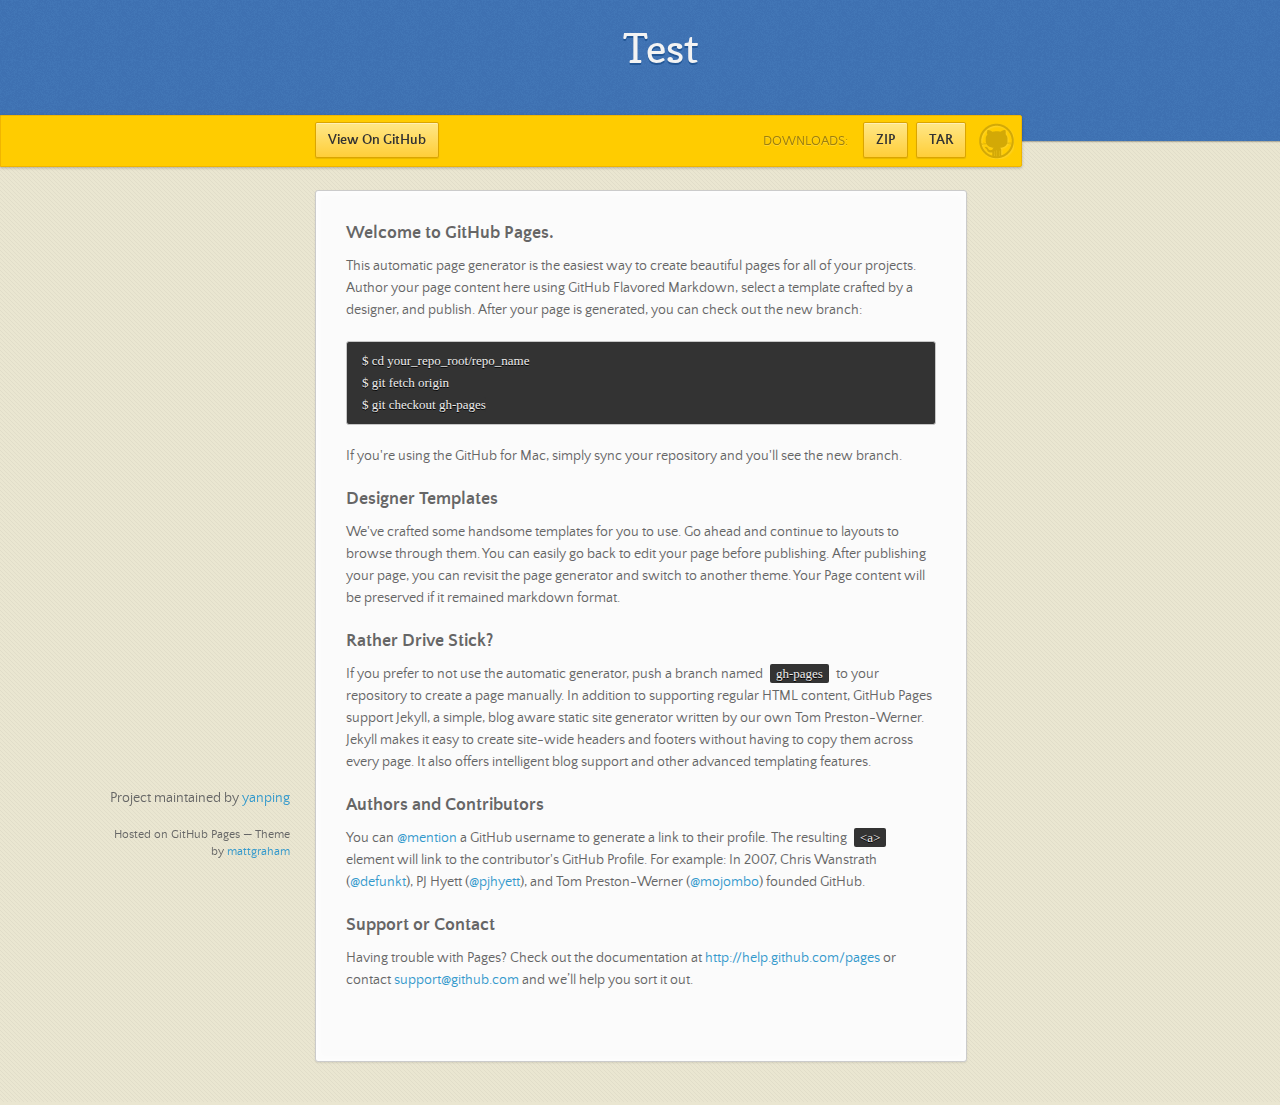
<file: index.html>
<!doctype html>
<html>
  <head>
    <meta charset="utf-8">
    <meta http-equiv="X-UA-Compatible" content="chrome=1">
    <title>Test by yanping</title>
    <link rel="stylesheet" href="stylesheets/styles.css">
    <link rel="stylesheet" href="stylesheets/pygment_trac.css">
    <script src="https://ajax.googleapis.com/ajax/libs/jquery/1.7.1/jquery.min.js"></script>
    <script src="javascripts/main.js"></script>
    <!--[if lt IE 9]>
      <script src="//html5shiv.googlecode.com/svn/trunk/html5.js"></script>
    <![endif]-->
    <meta name="viewport" content="width=device-width, initial-scale=1, user-scalable=no">

  </head>
  <body>

      <header>
        <h1>Test</h1>
        <p></p>
      </header>

      <div id="banner">
        <span id="logo"></span>

        <a href="https://github.com/yanping/test" class="button fork"><strong>View On GitHub</strong></a>
        <div class="downloads">
          <span>Downloads:</span>
          <ul>
            <li><a href="https://github.com/yanping/test/zipball/master" class="button">ZIP</a></li>
            <li><a href="https://github.com/yanping/test/tarball/master" class="button">TAR</a></li>
          </ul>
        </div>
      </div><!-- end banner -->

    <div class="wrapper">
      <nav>
        <ul></ul>
      </nav>
      <section>
        <h3>Welcome to GitHub Pages.</h3>

<p>This automatic page generator is the easiest way to create beautiful pages for all of your projects. Author your page content here using GitHub Flavored Markdown, select a template crafted by a designer, and publish. After your page is generated, you can check out the new branch:</p>

<pre><code>$ cd your_repo_root/repo_name
$ git fetch origin
$ git checkout gh-pages
</code></pre>

<p>If you're using the GitHub for Mac, simply sync your repository and you'll see the new branch.</p>

<h3>Designer Templates</h3>

<p>We've crafted some handsome templates for you to use. Go ahead and continue to layouts to browse through them. You can easily go back to edit your page before publishing. After publishing your page, you can revisit the page generator and switch to another theme. Your Page content will be preserved if it remained markdown format.</p>

<h3>Rather Drive Stick?</h3>

<p>If you prefer to not use the automatic generator, push a branch named <code>gh-pages</code> to your repository to create a page manually. In addition to supporting regular HTML content, GitHub Pages support Jekyll, a simple, blog aware static site generator written by our own Tom Preston-Werner. Jekyll makes it easy to create site-wide headers and footers without having to copy them across every page. It also offers intelligent blog support and other advanced templating features.</p>

<h3>Authors and Contributors</h3>

<p>You can <a href="https://github.com/blog/821" class="user-mention">@mention</a> a GitHub username to generate a link to their profile. The resulting <code>&lt;a&gt;</code> element will link to the contributor's GitHub Profile. For example: In 2007, Chris Wanstrath (<a href="https://github.com/defunkt" class="user-mention">@defunkt</a>), PJ Hyett (<a href="https://github.com/pjhyett" class="user-mention">@pjhyett</a>), and Tom Preston-Werner (<a href="https://github.com/mojombo" class="user-mention">@mojombo</a>) founded GitHub.</p>

<h3>Support or Contact</h3>

<p>Having trouble with Pages? Check out the documentation at <a href="http://help.github.com/pages">http://help.github.com/pages</a> or contact <a href="mailto:support@github.com">support@github.com</a> and we’ll help you sort it out.</p>
      </section>
      <footer>
        <p>Project maintained by <a href="https://github.com/yanping">yanping</a></p>
        <p><small>Hosted on GitHub Pages &mdash; Theme by <a href="http://twitter.com/#!/michigangraham">mattgraham</a></small></p>
      </footer>
    </div>
    <!--[if !IE]><script>fixScale(document);</script><![endif]-->
    
  </body>
</html>
</file>
<file: stylesheets/styles.css>
/*
Leap Day for Github Pages
by Matt Graham
*/
@font-face {
  font-family: 'Quattrocento Sans';
  src: url("../fonts/quattrocentosans-bold-webfont.eot");
  src: url("../fonts/quattrocentosans-bold-webfont.eot?#iefix") format("embedded-opentype"), url("../fonts/quattrocentosans-bold-webfont.woff") format("woff"), url("../fonts/quattrocentosans-bold-webfont.ttf") format("truetype"), url("../fonts/quattrocentosans-bold-webfont.svg#QuattrocentoSansBold") format("svg");
  font-weight: bold;
  font-style: normal;
}

@font-face {
  font-family: 'Quattrocento Sans';
  src: url("../fonts/quattrocentosans-bolditalic-webfont.eot");
  src: url("../fonts/quattrocentosans-bolditalic-webfont.eot?#iefix") format("embedded-opentype"), url("../fonts/quattrocentosans-bolditalic-webfont.woff") format("woff"), url("../fonts/quattrocentosans-bolditalic-webfont.ttf") format("truetype"), url("../fonts/quattrocentosans-bolditalic-webfont.svg#QuattrocentoSansBoldItalic") format("svg");
  font-weight: bold;
  font-style: italic;
}

@font-face {
  font-family: 'Quattrocento Sans';
  src: url("../fonts/quattrocentosans-italic-webfont.eot");
  src: url("../fonts/quattrocentosans-italic-webfont.eot?#iefix") format("embedded-opentype"), url("../fonts/quattrocentosans-italic-webfont.woff") format("woff"), url("../fonts/quattrocentosans-italic-webfont.ttf") format("truetype"), url("../fonts/quattrocentosans-italic-webfont.svg#QuattrocentoSansItalic") format("svg");
  font-weight: normal;
  font-style: italic;
}

@font-face {
  font-family: 'Quattrocento Sans';
  src: url("../fonts/quattrocentosans-regular-webfont.eot");
  src: url("../fonts/quattrocentosans-regular-webfont.eot?#iefix") format("embedded-opentype"), url("../fonts/quattrocentosans-regular-webfont.woff") format("woff"), url("../fonts/quattrocentosans-regular-webfont.ttf") format("truetype"), url("../fonts/quattrocentosans-regular-webfont.svg#QuattrocentoSansRegular") format("svg");
  font-weight: normal;
  font-style: normal;
}

@font-face {
  font-family: 'Copse';
  src: url("../fonts/copse-regular-webfont.eot");
  src: url("../fonts/copse-regular-webfont.eot?#iefix") format("embedded-opentype"), url("../fonts/copse-regular-webfont.woff") format("woff"), url("../fonts/copse-regular-webfont.ttf") format("truetype"), url("../fonts/copse-regular-webfont.svg#CopseRegular") format("svg");
  font-weight: normal;
  font-style: normal;
}

/* normalize.css 2012-02-07T12:37 UTC - http://github.com/necolas/normalize.css */
/* =============================================================================
   HTML5 display definitions
   ========================================================================== */
/*
 * Corrects block display not defined in IE6/7/8/9 & FF3
 */
article,
aside,
details,
figcaption,
figure,
footer,
header,
hgroup,
nav,
section,
summary {
  display: block;
}

/*
 * Corrects inline-block display not defined in IE6/7/8/9 & FF3
 */
audio,
canvas,
video {
  display: inline-block;
  *display: inline;
  *zoom: 1;
}

/*
 * Prevents modern browsers from displaying 'audio' without controls
 */
audio:not([controls]) {
  display: none;
}

/*
 * Addresses styling for 'hidden' attribute not present in IE7/8/9, FF3, S4
 * Known issue: no IE6 support
 */
[hidden] {
  display: none;
}

/* =============================================================================
   Base
   ========================================================================== */
/*
 * 1. Corrects text resizing oddly in IE6/7 when body font-size is set using em units
 *    http://clagnut.com/blog/348/#c790
 * 2. Prevents iOS text size adjust after orientation change, without disabling user zoom
 *    www.456bereastreet.com/archive/201012/controlling_text_size_in_safari_for_ios_without_disabling_user_zoom/
 */
html {
  font-size: 100%;
  /* 1 */
  -webkit-text-size-adjust: 100%;
  /* 2 */
  -ms-text-size-adjust: 100%;
  /* 2 */
}

/*
 * Addresses font-family inconsistency between 'textarea' and other form elements.
 */
html,
button,
input,
select,
textarea {
  font-family: sans-serif;
}

/*
 * Addresses margins handled incorrectly in IE6/7
 */
body {
  margin: 0;
}

/* =============================================================================
   Links
   ========================================================================== */
/*
 * Addresses outline displayed oddly in Chrome
 */
a:focus {
  outline: thin dotted;
}

/*
 * Improves readability when focused and also mouse hovered in all browsers
 * people.opera.com/patrickl/experiments/keyboard/test
 */
a:hover,
a:active {
  outline: 0;
}

/* =============================================================================
   Typography
   ========================================================================== */
/*
 * Addresses font sizes and margins set differently in IE6/7
 * Addresses font sizes within 'section' and 'article' in FF4+, Chrome, S5
 */
h1 {
  font-size: 2em;
  margin: 0.67em 0;
}

h2 {
  font-size: 1.5em;
  margin: 0.83em 0;
}

h3 {
  font-size: 1.17em;
  margin: 1em 0;
}

h4 {
  font-size: 1em;
  margin: 1.33em 0;
}

h5 {
  font-size: 0.83em;
  margin: 1.67em 0;
}

h6 {
  font-size: 0.75em;
  margin: 2.33em 0;
}

/*
 * Addresses styling not present in IE7/8/9, S5, Chrome
 */
abbr[title] {
  border-bottom: 1px dotted;
}

/*
 * Addresses style set to 'bolder' in FF3+, S4/5, Chrome
*/
b,
strong {
  font-weight: bold;
}

blockquote {
  margin: 1em 40px;
}

/*
 * Addresses styling not present in S5, Chrome
 */
dfn {
  font-style: italic;
}

/*
 * Addresses styling not present in IE6/7/8/9
 */
mark {
  background: #ff0;
  color: #000;
}

/*
 * Addresses margins set differently in IE6/7
 */
p,
pre {
  margin: 1em 0;
}

/*
 * Corrects font family set oddly in IE6, S4/5, Chrome
 * en.wikipedia.org/wiki/User:Davidgothberg/Test59
 */
pre,
code,
kbd,
samp {
  font-family: monospace, serif;
  _font-family: 'courier new', monospace;
  font-size: 1em;
}

/*
 * 1. Addresses CSS quotes not supported in IE6/7
 * 2. Addresses quote property not supported in S4
 */
/* 1 */
q {
  quotes: none;
}

/* 2 */
q:before,
q:after {
  content: '';
  content: none;
}

small {
  font-size: 75%;
}

/*
 * Prevents sub and sup affecting line-height in all browsers
 * gist.github.com/413930
 */
sub,
sup {
  font-size: 75%;
  line-height: 0;
  position: relative;
  vertical-align: baseline;
}

sup {
  top: -0.5em;
}

sub {
  bottom: -0.25em;
}

/* =============================================================================
   Lists
   ========================================================================== */
/*
 * Addresses margins set differently in IE6/7
 */
dl,
menu,
ol,
ul {
  margin: 1em 0;
}

dd {
  margin: 0 0 0 40px;
}

/*
 * Addresses paddings set differently in IE6/7
 */
menu,
ol,
ul {
  padding: 0 0 0 40px;
}

/*
 * Corrects list images handled incorrectly in IE7
 */
nav ul,
nav ol {
  list-style: none;
  list-style-image: none;
}

/* =============================================================================
   Embedded content
   ========================================================================== */
/*
 * 1. Removes border when inside 'a' element in IE6/7/8/9, FF3
 * 2. Improves image quality when scaled in IE7
 *    code.flickr.com/blog/2008/11/12/on-ui-quality-the-little-things-client-side-image-resizing/
 */
img {
  border: 0;
  /* 1 */
  -ms-interpolation-mode: bicubic;
  /* 2 */
}

/*
 * Corrects overflow displayed oddly in IE9
 */
svg:not(:root) {
  overflow: hidden;
}

/* =============================================================================
   Figures
   ========================================================================== */
/*
 * Addresses margin not present in IE6/7/8/9, S5, O11
 */
figure {
  margin: 0;
}

/* =============================================================================
   Forms
   ========================================================================== */
/*
 * Corrects margin displayed oddly in IE6/7
 */
form {
  margin: 0;
}

/*
 * Define consistent border, margin, and padding
 */
fieldset {
  border: 1px solid #c0c0c0;
  margin: 0 2px;
  padding: 0.35em 0.625em 0.75em;
}

/*
 * 1. Corrects color not being inherited in IE6/7/8/9
 * 2. Corrects text not wrapping in FF3 
 * 3. Corrects alignment displayed oddly in IE6/7
 */
legend {
  border: 0;
  /* 1 */
  padding: 0;
  white-space: normal;
  /* 2 */
  *margin-left: -7px;
  /* 3 */
}

/*
 * 1. Corrects font size not being inherited in all browsers
 * 2. Addresses margins set differently in IE6/7, FF3+, S5, Chrome
 * 3. Improves appearance and consistency in all browsers
 */
button,
input,
select,
textarea {
  font-size: 100%;
  /* 1 */
  margin: 0;
  /* 2 */
  vertical-align: baseline;
  /* 3 */
  *vertical-align: middle;
  /* 3 */
}

/*
 * Addresses FF3/4 setting line-height on 'input' using !important in the UA stylesheet
 */
button,
input {
  line-height: normal;
  /* 1 */
}

/*
 * 1. Improves usability and consistency of cursor style between image-type 'input' and others
 * 2. Corrects inability to style clickable 'input' types in iOS
 * 3. Removes inner spacing in IE7 without affecting normal text inputs
 *    Known issue: inner spacing remains in IE6
 */
button,
input[type="button"],
input[type="reset"],
input[type="submit"] {
  cursor: pointer;
  /* 1 */
  -webkit-appearance: button;
  /* 2 */
  *overflow: visible;
  /* 3 */
}

/*
 * Re-set default cursor for disabled elements
 */
button[disabled],
input[disabled] {
  cursor: default;
}

/*
 * 1. Addresses box sizing set to content-box in IE8/9
 * 2. Removes excess padding in IE8/9
 * 3. Removes excess padding in IE7
      Known issue: excess padding remains in IE6
 */
input[type="checkbox"],
input[type="radio"] {
  box-sizing: border-box;
  /* 1 */
  padding: 0;
  /* 2 */
  *height: 13px;
  /* 3 */
  *width: 13px;
  /* 3 */
}

/*
 * 1. Addresses appearance set to searchfield in S5, Chrome
 * 2. Addresses box-sizing set to border-box in S5, Chrome (include -moz to future-proof)
 */
input[type="search"] {
  -webkit-appearance: textfield;
  /* 1 */
  -moz-box-sizing: content-box;
  -webkit-box-sizing: content-box;
  /* 2 */
  box-sizing: content-box;
}

/*
 * Removes inner padding and search cancel button in S5, Chrome on OS X
 */
input[type="search"]::-webkit-search-decoration,
input[type="search"]::-webkit-search-cancel-button {
  -webkit-appearance: none;
}

/*
 * Removes inner padding and border in FF3+
 * www.sitepen.com/blog/2008/05/14/the-devils-in-the-details-fixing-dojos-toolbar-buttons/
 */
button::-moz-focus-inner,
input::-moz-focus-inner {
  border: 0;
  padding: 0;
}

/*
 * 1. Removes default vertical scrollbar in IE6/7/8/9
 * 2. Improves readability and alignment in all browsers
 */
textarea {
  overflow: auto;
  /* 1 */
  vertical-align: top;
  /* 2 */
}

/* =============================================================================
   Tables
   ========================================================================== */
/*
 * Remove most spacing between table cells
 */
table {
  border-collapse: collapse;
  border-spacing: 0;
}

body {
  font: 14px/22px "Quattrocento Sans", "Helvetica Neue", Helvetica, Arial, sans-serif;
  color: #666;
  font-weight: 300;
  margin: 0px;
  padding: 0px 0 20px 0px;
  background: url(../images/body-background.png) #eae6d1;
}

h1, h2, h3, h4, h5, h6 {
  color: #333;
  margin: 0 0 10px;
}

p, ul, ol, table, pre, dl {
  margin: 0 0 20px;
}

h1, h2, h3 {
  line-height: 1.1;
}

h1 {
  font-size: 28px;
}

h2 {
  font-size: 24px;
  color: #393939;
}

h3, h4, h5, h6 {
  color: #666666;
}

h3 {
  font-size: 18px;
  line-height: 24px;
}

a {
  color: #3399cc;
  font-weight: 400;
  text-decoration: none;
}

a small {
  font-size: 11px;
  color: #666;
  margin-top: -0.6em;
  display: block;
}

ul {
  list-style-image: url("../images/bullet.png");
}

strong {
  font-weight: bold;
  color: #333;
}

.wrapper {
  width: 650px;
  margin: 0 auto;
  position: relative;
}

section img {
  max-width: 100%;
}

blockquote {
  border-left: 1px solid #ffcc00;
  margin: 0;
  padding: 0 0 0 20px;
  font-style: italic;
}

code {
  font-family: "Lucida Sans", Monaco, Bitstream Vera Sans Mono, Lucida Console, Terminal;
  font-size: 13px;
  color: #efefef;
  text-shadow: 0px 1px 0px #000;
  margin: 0 4px;
  padding: 2px 6px;
  background: #333;
  -moz-border-radius: 2px;
  -webkit-border-radius: 2px;
  -o-border-radius: 2px;
  -ms-border-radius: 2px;
  -khtml-border-radius: 2px;
  border-radius: 2px;
}

pre {
  padding: 8px 15px;
  background: #333333;
  -moz-border-radius: 3px;
  -webkit-border-radius: 3px;
  -o-border-radius: 3px;
  -ms-border-radius: 3px;
  -khtml-border-radius: 3px;
  border-radius: 3px;
  border: 1px solid #c7c7c7;
  overflow: auto;
  overflow-y: hidden;
}
pre code {
  margin: 0px;
  padding: 0px;
}

table {
  width: 100%;
  border-collapse: collapse;
}

th {
  text-align: left;
  padding: 5px 10px;
  border-bottom: 1px solid #e5e5e5;
  color: #444;
}

td {
  text-align: left;
  padding: 5px 10px;
  border-bottom: 1px solid #e5e5e5;
  border-right: 1px solid #ffcc00;
}
td:first-child {
  border-left: 1px solid #ffcc00;
}

hr {
  border: 0;
  outline: none;
  height: 11px;
  background: transparent url("../images/hr.gif") center center repeat-x;
  margin: 0 0 20px;
}

dt {
  color: #444;
  font-weight: 700;
}

header {
  padding: 25px 20px 40px 20px;
  margin: 0;
  position: fixed;
  top: 0;
  left: 0;
  right: 0;
  width: 100%;
  text-align: center;
  background: url(../images/background.png) #4276b6;
  -moz-box-shadow: 1px 0px 2px rgba(0, 0, 0, 0.75);
  -webkit-box-shadow: 1px 0px 2px rgba(0, 0, 0, 0.75);
  -o-box-shadow: 1px 0px 2px rgba(0, 0, 0, 0.75);
  box-shadow: 1px 0px 2px rgba(0, 0, 0, 0.75);
  z-index: 99;
  -webkit-font-smoothing: antialiased;
  min-height: 76px;
}
header h1 {
  font: 40px/48px "Copse", "Helvetica Neue", Helvetica, Arial, sans-serif;
  color: #f3f3f3;
  text-shadow: 0px 2px 0px #235796;
  margin: 0px;
  white-space: nowrap;
  overflow: hidden;
  text-overflow: ellipsis;
  -o-text-overflow: ellipsis;
  -ms-text-overflow: ellipsis;
}
header p {
  color: #d8d8d8;
  text-shadow: rgba(0, 0, 0, 0.2) 0 1px 0;
  font-size: 18px;
  margin: 0px;
}

#banner {
  z-index: 100;
  left: 0;
  right: 50%;
  height: 50px;
  margin-right: -382px;
  position: fixed;
  top: 115px;
  background: #ffcc00;
  border: 1px solid #f0b500;
  -moz-box-shadow: 0px 1px 3px rgba(0, 0, 0, 0.25);
  -webkit-box-shadow: 0px 1px 3px rgba(0, 0, 0, 0.25);
  -o-box-shadow: 0px 1px 3px rgba(0, 0, 0, 0.25);
  box-shadow: 0px 1px 3px rgba(0, 0, 0, 0.25);
  -moz-border-radius: 0px 2px 2px 0px;
  -webkit-border-radius: 0px 2px 2px 0px;
  -o-border-radius: 0px 2px 2px 0px;
  -ms-border-radius: 0px 2px 2px 0px;
  -khtml-border-radius: 0px 2px 2px 0px;
  border-radius: 0px 2px 2px 0px;
  padding-right: 10px;
}
#banner .button {
  border: 1px solid #dba500;
  background: -webkit-gradient(linear, 50% 0%, 50% 100%, color-stop(0%, #ffe788), color-stop(100%, #ffce38));
  background: -webkit-linear-gradient(#ffe788, #ffce38);
  background: -moz-linear-gradient(#ffe788, #ffce38);
  background: -o-linear-gradient(#ffe788, #ffce38);
  background: -ms-linear-gradient(#ffe788, #ffce38);
  background: linear-gradient(#ffe788, #ffce38);
  -moz-border-radius: 2px;
  -webkit-border-radius: 2px;
  -o-border-radius: 2px;
  -ms-border-radius: 2px;
  -khtml-border-radius: 2px;
  border-radius: 2px;
  -moz-box-shadow: inset 0px 1px 0px rgba(255, 255, 255, 0.4), 0px 1px 1px rgba(0, 0, 0, 0.1);
  -webkit-box-shadow: inset 0px 1px 0px rgba(255, 255, 255, 0.4), 0px 1px 1px rgba(0, 0, 0, 0.1);
  -o-box-shadow: inset 0px 1px 0px rgba(255, 255, 255, 0.4), 0px 1px 1px rgba(0, 0, 0, 0.1);
  box-shadow: inset 0px 1px 0px rgba(255, 255, 255, 0.4), 0px 1px 1px rgba(0, 0, 0, 0.1);
  background-color: #FFE788;
  margin-left: 5px;
  padding: 10px 12px;
  margin-top: 6px;
  line-height: 14px;
  font-size: 14px;
  color: #333;
  font-weight: bold;
  display: inline-block;
  text-align: center;
}
#banner .button:hover {
  background: -webkit-gradient(linear, 50% 0%, 50% 100%, color-stop(0%, #ffe788), color-stop(100%, #ffe788));
  background: -webkit-linear-gradient(#ffe788, #ffe788);
  background: -moz-linear-gradient(#ffe788, #ffe788);
  background: -o-linear-gradient(#ffe788, #ffe788);
  background: -ms-linear-gradient(#ffe788, #ffe788);
  background: linear-gradient(#ffe788, #ffe788);
  background-color: #ffeca0;
}
#banner .fork {
  position: fixed;
  left: 50%;
  margin-left: -325px;
  padding: 10px 12px;
  margin-top: 6px;
  line-height: 14px;
  font-size: 14px;
  background-color: #FFE788;
}
#banner .downloads {
  float: right;
  margin: 0 45px 0 0;
}
#banner .downloads span {
  float: left;
  line-height: 52px;
  font-size: 90%;
  color: #9d7f0d;
  text-transform: uppercase;
  text-shadow: rgba(255, 255, 255, 0.2) 0 1px 0;
}
#banner ul {
  list-style: none;
  height: 40px;
  padding: 0;
  float: left;
  margin-left: 10px;
}
#banner ul li {
  display: inline;
}
#banner ul li a.button {
  background-color: #FFE788;
}
#banner #logo {
  position: absolute;
  height: 36px;
  width: 36px;
  right: 7px;
  top: 7px;
  display: block;
  background: url(../images/octocat-logo.png);
}

section {
  width: 590px;
  padding: 30px 30px 50px 30px;
  margin: 20px 0;
  margin-top: 190px;
  position: relative;
  background: #fbfbfb;
  -moz-border-radius: 3px;
  -webkit-border-radius: 3px;
  -o-border-radius: 3px;
  -ms-border-radius: 3px;
  -khtml-border-radius: 3px;
  border-radius: 3px;
  border: 1px solid #cbcbcb;
  -moz-box-shadow: 0px 1px 2px rgba(0, 0, 0, 0.09), inset 0px 0px 2px 2px rgba(255, 255, 255, 0.5), inset 0 0 5px 5px rgba(255, 255, 255, 0.4);
  -webkit-box-shadow: 0px 1px 2px rgba(0, 0, 0, 0.09), inset 0px 0px 2px 2px rgba(255, 255, 255, 0.5), inset 0 0 5px 5px rgba(255, 255, 255, 0.4);
  -o-box-shadow: 0px 1px 2px rgba(0, 0, 0, 0.09), inset 0px 0px 2px 2px rgba(255, 255, 255, 0.5), inset 0 0 5px 5px rgba(255, 255, 255, 0.4);
  box-shadow: 0px 1px 2px rgba(0, 0, 0, 0.09), inset 0px 0px 2px 2px rgba(255, 255, 255, 0.5), inset 0 0 5px 5px rgba(255, 255, 255, 0.4);
}

small {
  font-size: 12px;
}

nav {
  width: 230px;
  position: fixed;
  top: 220px;
  left: 50%;
  margin-left: -580px;
  text-align: right;
}
nav ul {
  list-style: none;
  list-style-image: none;
  font-size: 14px;
  line-height: 24px;
}
nav ul li {
  padding: 5px 0px;
  line-height: 16px;
}
nav ul li.tag-h1 {
  font-size: 1.2em;
}
nav ul li.tag-h1 a {
  font-weight: bold;
  color: #333;
}
nav ul li.tag-h2 + .tag-h1 {
  margin-top: 10px;
}
nav ul a {
  color: #666;
}
nav ul a:hover {
  color: #999;
}

footer {
  width: 180px;
  position: fixed;
  left: 50%;
  margin-left: -530px;
  bottom: 20px;
  text-align: right;
  line-height: 16px;
}

@media print, screen and (max-width: 1060px) {
  div.wrapper {
    width: auto;
    margin: 0;
  }

  nav {
    display: none;
  }

  header, section, footer {
    float: none;
  }
  header h1, section h1, footer h1 {
    white-space: nowrap;
    overflow: hidden;
    text-overflow: ellipsis;
    -o-text-overflow: ellipsis;
    -ms-text-overflow: ellipsis;
  }

  #banner {
    width: 100%;
  }
  #banner .downloads {
    margin-right: 60px;
  }
  #banner #logo {
    margin-right: 15px;
  }

  section {
    border: 1px solid #e5e5e5;
    border-width: 1px 0;
    padding: 20px auto;
    margin: 190px auto 20px;
    max-width: 600px;
  }

  footer {
    text-align: center;
    margin: 20px auto;
    position: relative;
    left: auto;
    bottom: auto;
    width: auto;
  }
}
@media print, screen and (max-width: 720px) {
  body {
    word-wrap: break-word;
  }

  header {
    padding: 20px 20px;
    margin: 0;
  }
  header h1 {
    font-size: 32px;
    white-space: nowrap;
    overflow: hidden;
    text-overflow: ellipsis;
    -o-text-overflow: ellipsis;
    -ms-text-overflow: ellipsis;
  }
  header p {
    display: none;
  }

  #banner {
    top: 80px;
  }
  #banner .fork {
    float: left;
    display: inline-block;
    margin-left: 0px;
    position: fixed;
    left: 20px;
  }

  section {
    margin-top: 130px;
    margin-bottom: 0px;
    width: auto;
  }

  header ul, header p.view {
    position: static;
  }
}
@media print, screen and (max-width: 480px) {
  header {
    position: relative;
    padding: 5px 0px;
    min-height: 0px;
  }
  header h1 {
    font-size: 24px;
    white-space: nowrap;
    overflow: hidden;
    text-overflow: ellipsis;
    -o-text-overflow: ellipsis;
    -ms-text-overflow: ellipsis;
  }

  section {
    margin-top: 5px;
  }

  #banner {
    display: none;
  }

  header ul {
    display: none;
  }
}
@media print {
  body {
    padding: 0.4in;
    font-size: 12pt;
    color: #444;
  }
}
@media print, screen and (max-height: 680px) {
  footer {
    text-align: center;
    margin: 20px auto;
    position: relative;
    left: auto;
    bottom: auto;
    width: auto;
  }
}
@media print, screen and (max-height: 480px) {
  nav {
    display: none;
  }

  footer {
    text-align: center;
    margin: 20px auto;
    position: relative;
    left: auto;
    bottom: auto;
    width: auto;
  }
}
</file>
<file: stylesheets/pygment_trac.css>
.highlight .hll { background-color: #404040 }
.highlight  { color: #d0d0d0 }
.highlight .c { color: #999999; font-style: italic } /* Comment */
.highlight .err { color: #a61717; background-color: #e3d2d2 } /* Error */
.highlight .g { color: #d0d0d0 } /* Generic */
.highlight .k { color: #6ab825; font-weight: normal } /* Keyword */
.highlight .l { color: #d0d0d0 } /* Literal */
.highlight .n { color: #d0d0d0 } /* Name */
.highlight .o { color: #d0d0d0 } /* Operator */
.highlight .x { color: #d0d0d0 } /* Other */
.highlight .p { color: #d0d0d0 } /* Punctuation */
.highlight .cm { color: #999999; font-style: italic } /* Comment.Multiline */
.highlight .cp { color: #cd2828; font-weight: normal } /* Comment.Preproc */
.highlight .c1 { color: #999999; font-style: italic } /* Comment.Single */
.highlight .cs { color: #e50808; font-weight: normal; background-color: #520000 } /* Comment.Special */
.highlight .gd { color: #d22323 } /* Generic.Deleted */
.highlight .ge { color: #d0d0d0; font-style: italic } /* Generic.Emph */
.highlight .gr { color: #d22323 } /* Generic.Error */
.highlight .gh { color: #ffffff; font-weight: normal } /* Generic.Heading */
.highlight .gi { color: #589819 } /* Generic.Inserted */
.highlight .go { color: #cccccc } /* Generic.Output */
.highlight .gp { color: #aaaaaa } /* Generic.Prompt */
.highlight .gs { color: #d0d0d0; font-weight: normal } /* Generic.Strong */
.highlight .gu { color: #ffffff; text-decoration: underline } /* Generic.Subheading */
.highlight .gt { color: #d22323 } /* Generic.Traceback */
.highlight .kc { color: #6ab825; font-weight: normal } /* Keyword.Constant */
.highlight .kd { color: #6ab825; font-weight: normal } /* Keyword.Declaration */
.highlight .kn { color: #6ab825; font-weight: normal } /* Keyword.Namespace */
.highlight .kp { color: #6ab825 } /* Keyword.Pseudo */
.highlight .kr { color: #6ab825; font-weight: normal } /* Keyword.Reserved */
.highlight .kt { color: #6ab825; font-weight: normal } /* Keyword.Type */
.highlight .ld { color: #d0d0d0 } /* Literal.Date */
.highlight .m { color: #3677a9 } /* Literal.Number */
.highlight .s { color: #ff8 } /* Literal.String */
.highlight .na { color: #bbbbbb } /* Name.Attribute */
.highlight .nb { color: #24909d } /* Name.Builtin */
.highlight .nc { color: #447fcf; text-decoration: underline } /* Name.Class */
.highlight .no { color: #40ffff } /* Name.Constant */
.highlight .nd { color: #ffa500 } /* Name.Decorator */
.highlight .ni { color: #d0d0d0 } /* Name.Entity */
.highlight .ne { color: #bbbbbb } /* Name.Exception */
.highlight .nf { color: #447fcf } /* Name.Function */
.highlight .nl { color: #d0d0d0 } /* Name.Label */
.highlight .nn { color: #447fcf; text-decoration: underline } /* Name.Namespace */
.highlight .nx { color: #d0d0d0 } /* Name.Other */
.highlight .py { color: #d0d0d0 } /* Name.Property */
.highlight .nt { color: #6ab825;} /* Name.Tag */
.highlight .nv { color: #40ffff } /* Name.Variable */
.highlight .ow { color: #6ab825; font-weight: normal } /* Operator.Word */
.highlight .w { color: #666666 } /* Text.Whitespace */
.highlight .mf { color: #3677a9 } /* Literal.Number.Float */
.highlight .mh { color: #3677a9 } /* Literal.Number.Hex */
.highlight .mi { color: #3677a9 } /* Literal.Number.Integer */
.highlight .mo { color: #3677a9 } /* Literal.Number.Oct */
.highlight .sb { color: #ff8 } /* Literal.String.Backtick */
.highlight .sc { color: #ff8 } /* Literal.String.Char */
.highlight .sd { color: #ff8 } /* Literal.String.Doc */
.highlight .s2 { color: #ff8 } /* Literal.String.Double */
.highlight .se { color: #ff8 } /* Literal.String.Escape */
.highlight .sh { color: #ff8 } /* Literal.String.Heredoc */
.highlight .si { color: #ff8 } /* Literal.String.Interpol */
.highlight .sx { color: #ffa500 } /* Literal.String.Other */
.highlight .sr { color: #ff8 } /* Literal.String.Regex */
.highlight .s1 { color: #ff8 } /* Literal.String.Single */
.highlight .ss { color: #ff8 } /* Literal.String.Symbol */
.highlight .bp { color: #24909d } /* Name.Builtin.Pseudo */
.highlight .vc { color: #40ffff } /* Name.Variable.Class */
.highlight .vg { color: #40ffff } /* Name.Variable.Global */
.highlight .vi { color: #40ffff } /* Name.Variable.Instance */
.highlight .il { color: #3677a9 } /* Literal.Number.Integer.Long */
</file>
